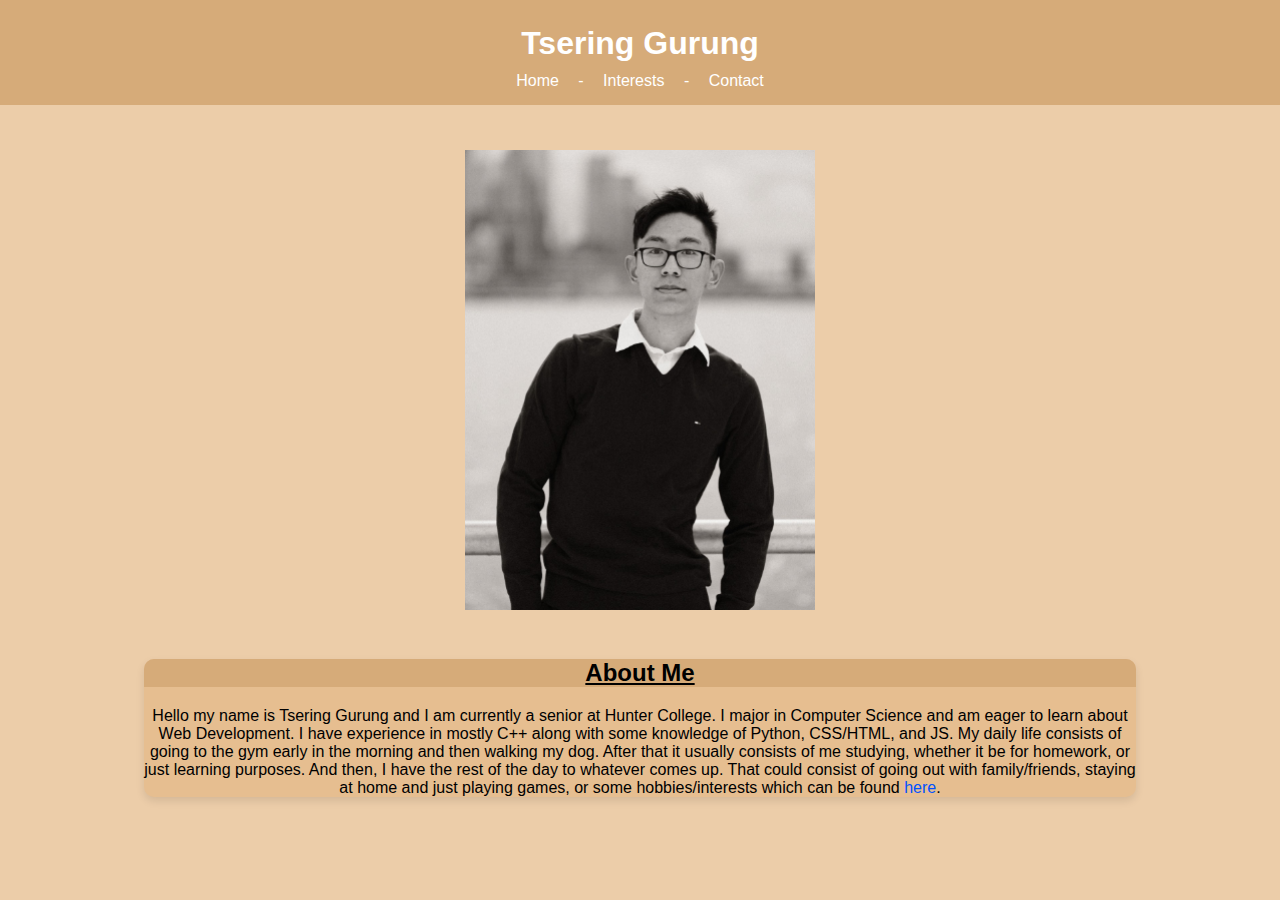
<file: index.html>
<!DOCTYPE html>
<html lang="en">
<head>
    <meta charset="UTF-8">
    <meta name="viewport" content="width=device-width, initial-scale=1.0">
    <title>Document</title>
    <link rel="stylesheet" href="style.css">
</head>
<body>
    <header>
        <h1>Tsering Gurung</h1>
        <nav>
            <a href="index.html">Home</a> -
            <a href="interests.html">Interests</a> -
            <a href="contact.html">Contact</a>
        </nav>
    </header>

   <div class="content-wrapper">
        <section class = "content">
            <div class = "image">
                <img src = "aboutme.PNG" alt="about me image">
            </div>    

            <div class = "text">  
                <h2 class = "heading2">About Me</h2>
                <p>Hello my name is Tsering Gurung and I am currently a senior at Hunter College. I major in Computer Science and am eager to learn about Web Development.
                    I have experience in mostly C++ along with some knowledge of Python, CSS/HTML, and JS. My daily life consists of going to the gym early in the morning 
                    and then walking my dog. After that it usually consists of me studying, whether it be for homework, or just learning purposes. And then, I have the rest
                    of the day to whatever comes up. That could consist of going out with family/friends, staying at home and just playing games, or some hobbies/interests which
                    can be found <a class = "here" href="interests.html">here</a>.
                    
                </p>
            </div>
        </section>
    </div>  

</body>
</html>
</file>
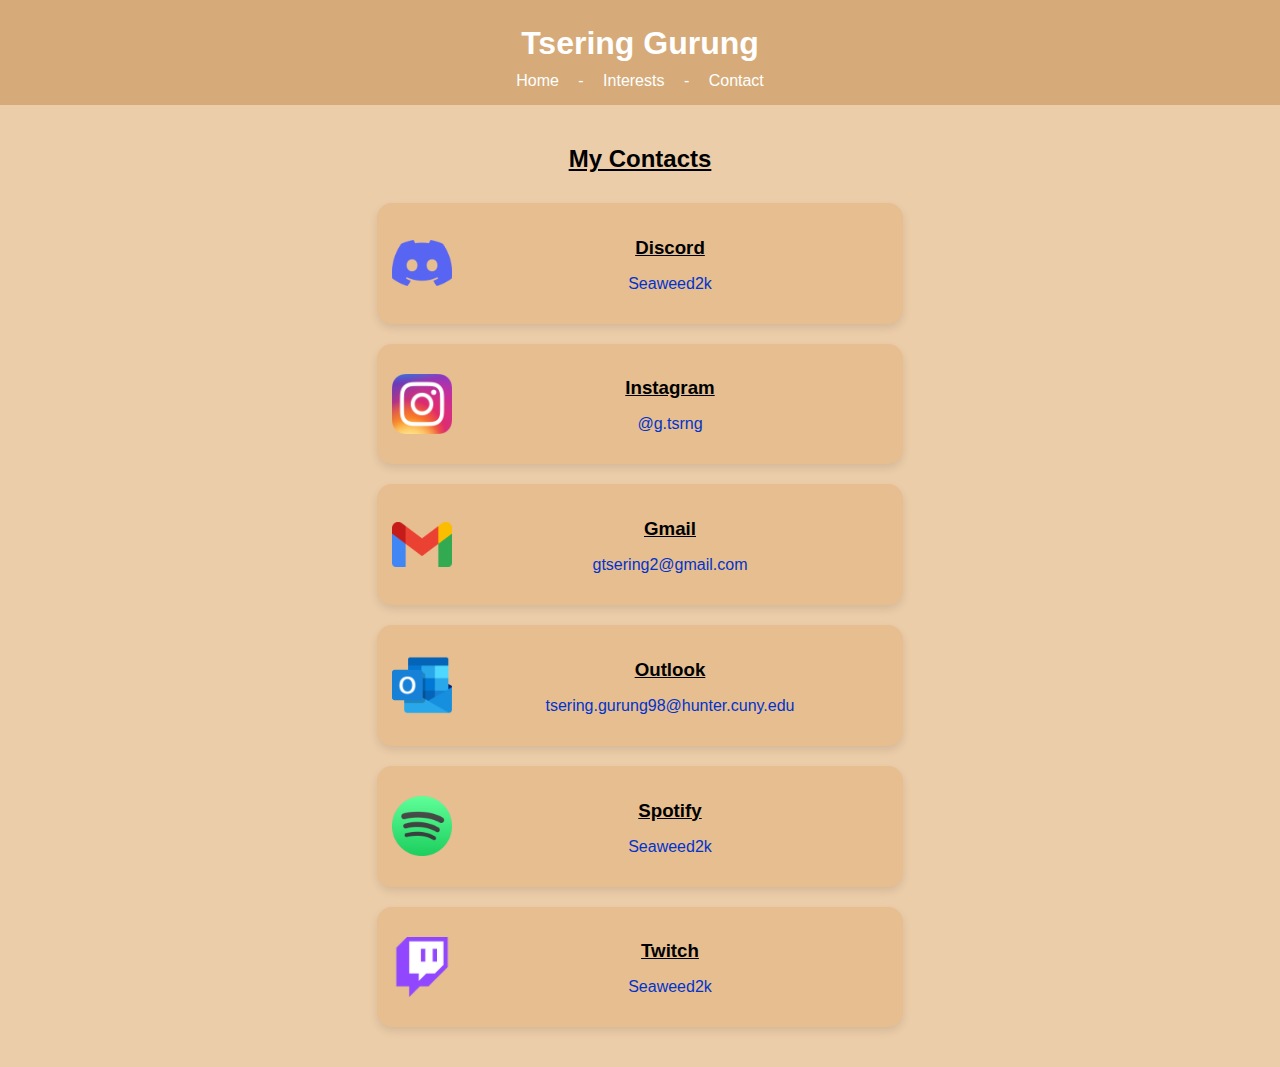
<file: contact.html>
<!DOCTYPE html>
<html lang="en">
<head>
    <meta charset="UTF-8">
    <meta name="viewport" content="width=device-width, initial-scale=1.0">
    <title>Contact | Tsering Gurung</title>
    <link rel="stylesheet" href="style.css">
</head>
<body>
    <header>
        <h1>Tsering Gurung</h1>
        <nav>
            <a href="index.html">Home</a> -
            <a href="interests.html">Interests</a> -
            <a href="contact.html">Contact</a>
        </nav>
    </header>

    <section class="contact-section">
        <h2>My Contacts</h2>
        <div class="contact-container">
            <div class="contact-item">
                <img src="discord.png" alt="Discord Icon">
                <div class="contact-details">
                    <h3>Discord</h3>
                    <p><a href ="https://discord.com/channels/@me/229364340921204742">Seaweed2k</a></p>
                </div>
            </div>
            <div class="contact-item">
                <img src="instagram.webp" alt="Instagram Icon">
                <div class="contact-details">
                    <h3>Instagram</h3>
                    <p><a href="https://www.instagram.com/g.tsrng/?hl=en" target="_blank">@g.tsrng</a></p>
                </div>
            </div>
            <div class="contact-item">
                <img src="gmail.png" alt="Gmail Icon">
                <div class="contact-details">
                    <h3>Gmail</h3>
                    <p><a href="https://mail.google.com/mail/u/0/">gtsering2@gmail.com</a></p>
                </div>
            </div>
            <div class="contact-item">
                <img src="outlook.webp" alt="Outlook Icon">
                <div class="contact-details">
                    <h3>Outlook</h3>
                    <p><a href="https://www.microsoft.com/en-us/microsoft-365/outlook/email-and-calendar-software-microsoft-outlook" target="_blank">tsering.gurung98@hunter.cuny.edu</a>
                    </p>
                </div>
            </div>
            <div class="contact-item">
                <img src="spotify.png" alt="Spotify Icon">
                <div class="contact-details">
                    <h3>Spotify</h3>
                    <p><a href="https://open.spotify.com/user/seaweed2k" target="_blank">Seaweed2k</a>
                    </p>
                </div>
            </div>
            <div class="contact-item">
                <img src="twitch.png" alt="Twitter Icon">
                <div class="contact-details">
                    <h3>Twitch</h3>
                    <p><a href="https://www.twitch.tv/seaweed2k" target="_blank">Seaweed2k</a>
                    </p>
                </div>
            </div>
        </div>
    </section>

</body>
</html>
</file>
<file: style.css>
body {
    font-family: Arial, sans-serif;
    margin: 0;
    padding: 0;
    background-color: #eccda9;
}

header {
    background-color: #d6ab79;
    color: white;
    padding: 15px 0;
    text-align: center;
}

header h1 {
    margin: 10px;
}

nav a {
    color: rgb(255, 255, 255);
    margin: 0 15px;
    text-decoration: none;
}

nav a:hover {
    text-decoration: underline;
}

.content-wrapper{
    display: flex;
    justify-content: center; 
    align-items: center; 
    padding: 20px;
}

section.content {
    flex-direction: row; 
    justify-content: center; 
    align-items: center; 
    gap: 20px; 
}

.heading2{
padding: 0px;
text-decoration: underline;
background-color: #d6ab79;
border-top-left-radius: 10px;
border-top-right-radius: 10px;
}

section.content img {
    width: 350px;
    height: auto;
    padding: 25px; 
}

.text {
    max-width: 90%;
    text-align: center;
    background-color: #e6be90;
    border-radius: 10px;
    box-shadow: 0 4px 8px rgba(0, 0, 0, 0.1);
}

section div{
    width: 80%;
    text-align: center;
    margin-left: auto;
    margin-right: auto;
}

.here{
    color: rgb(0, 81, 255);
    text-decoration: none;
}
.here:hover{
    text-decoration: underline;
}

.interests-container {
    display: flex;
    justify-content: space-around; 
    flex-wrap: wrap; 
    margin: 5px;
    padding: 0px;
    
}

.interest {
    background-color: hsl(32, 63%, 73%);
    padding: 5px;
    width: 50%; 
    box-shadow: 0 4px 8px rgba(0, 0, 0, 0.1);
    margin-bottom: 40px;   
}

.interest img {
    width: 150px; 
    height: 200px;
    margin-right: 20px;
    border-radius: 10px; 
    margin-left: 16px;
}

.interest h3 {
    display: inline;
    text-align: center;
    background-color: #e6be90;
    margin-top: 5px;
    margin-bottom: 5px;
    text-decoration: underline; 
}

h2{
    text-align: center;
    text-decoration: underline;
}

.interest p {
    color: #555;
}

.img{
    text-align: center;
}

.contact-section {
    padding: 20px;
    text-align: center;
}

.contact-section h2 {
    text-align: center;
    margin-bottom: 30px;
    text-decoration: underline;
}

.contact-container {
    display: flex;
    justify-content: space-between;
    flex-wrap: wrap;
    max-width: 1000px;
    margin: 0 auto;
}

.contact-item {
    display: flex;
    align-items: center;
    background-color: #e6be90;
    border-radius: 15px;
    padding: 15px;
    width: 90%; 
    max-width: 500px;
    margin-bottom: 20px;
    box-shadow: 0 4px 8px rgba(0, 0, 0, 0.1);
}

.contact-item img {
    width: 60px;
    height: auto;
}

.contact-details h3 {
    margin-bottom: 5px; 
    text-decoration: underline;
}

.contact-details p {
    color: #555;
}

.contact-details a {
    color: #0033cc;
    text-decoration: none;
}

.contact-details a:hover {
    text-decoration: underline;
}

@media (max-width: 1024px) {
    .content-wrapper, .interests-container, .contact-container {
        flex-direction: column; 
        align-items: center;
    }

    .header .text, .image, .interest, .contact-item{
        width: 50%;
        max-width: 100%;
    }
    
}

@media (min-width: 768px) {
    .content-wrapper, .interests-container, .contact-container {
        flex-direction: column; 
        align-items: center;
    }

    .header .text, .image, .interest, .contact-item{
        width: 50%;
        max-width: 100%;
    }
}


@media (max-width: 480px) {
    .content-wrapper, .interests-container, .contact-container {
        flex-direction: column; 
        align-items: center;
    }

    .header .text, .image, .interest, .contact-item{
        width: 99%;
        max-width: 100%;
    }
}
</file>
